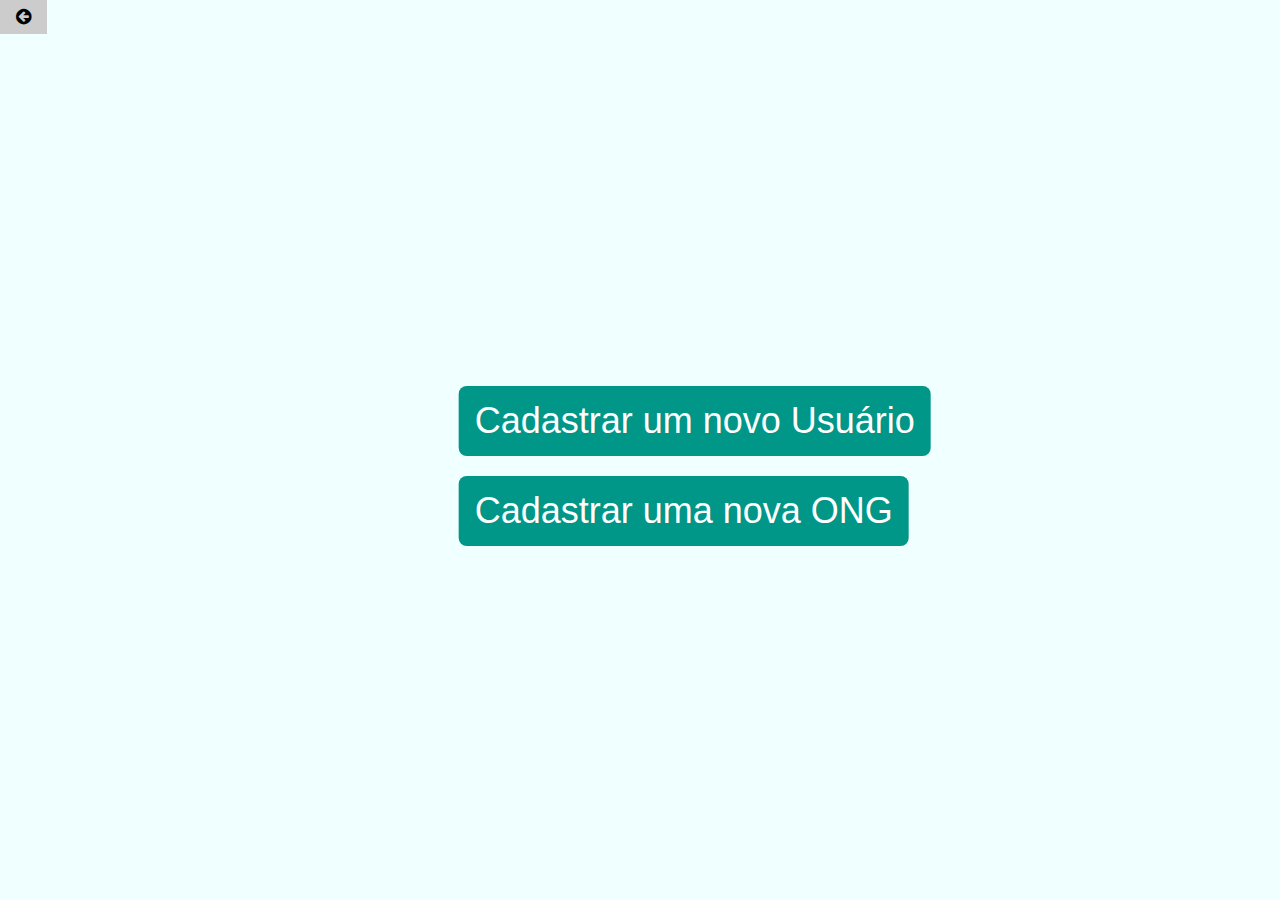
<file: cadastrar.html>
<!DOCTYPE html>
<html lang="pt-br">
<head>
 <meta charset="UTF-8">
 <meta name="viewport" content="width=device-width, initial-scale=1.0">
 <meta http-equiv="X-UA-Compatible" content="ie=edge">
 <link rel="stylesheet" href="https://www.w3schools.com/w3css/4/w3.css">
 <link rel="stylesheet" href="https://cdnjs.cloudflare.com/ajax/libs/font-awesome/4.7.0/css/font-awesome.min.css">




 <title>Cadastro - Novos usuários</title>

</head>

<body style="background-color: azure;">

<a href="index.php" class="w3-display-topleft">

 <i class="fa fa-arrow-circle-left w3-large w3-teal w3-button w3-
xxlarge"></i>
</a>
<div class="w3-padding w3-content w3-text-grey w3-third w3-margin w3-display-middle">



    <a href="Pagina usuario/cadastrar-usuario.html">
        <h1 class="w3-button w3-center w3-teal w3-round-large" id="usuario">Cadastrar um novo Usuário</h1>   
    </a>
  

    <a href="Pagina ONG/cadastro-ong.html">
    <h1 class="w3-center w3-button w3-teal w3-round-large" id="usuario"> Cadastrar uma nova ONG</h1>
</a>

</div>
</html>
</file>
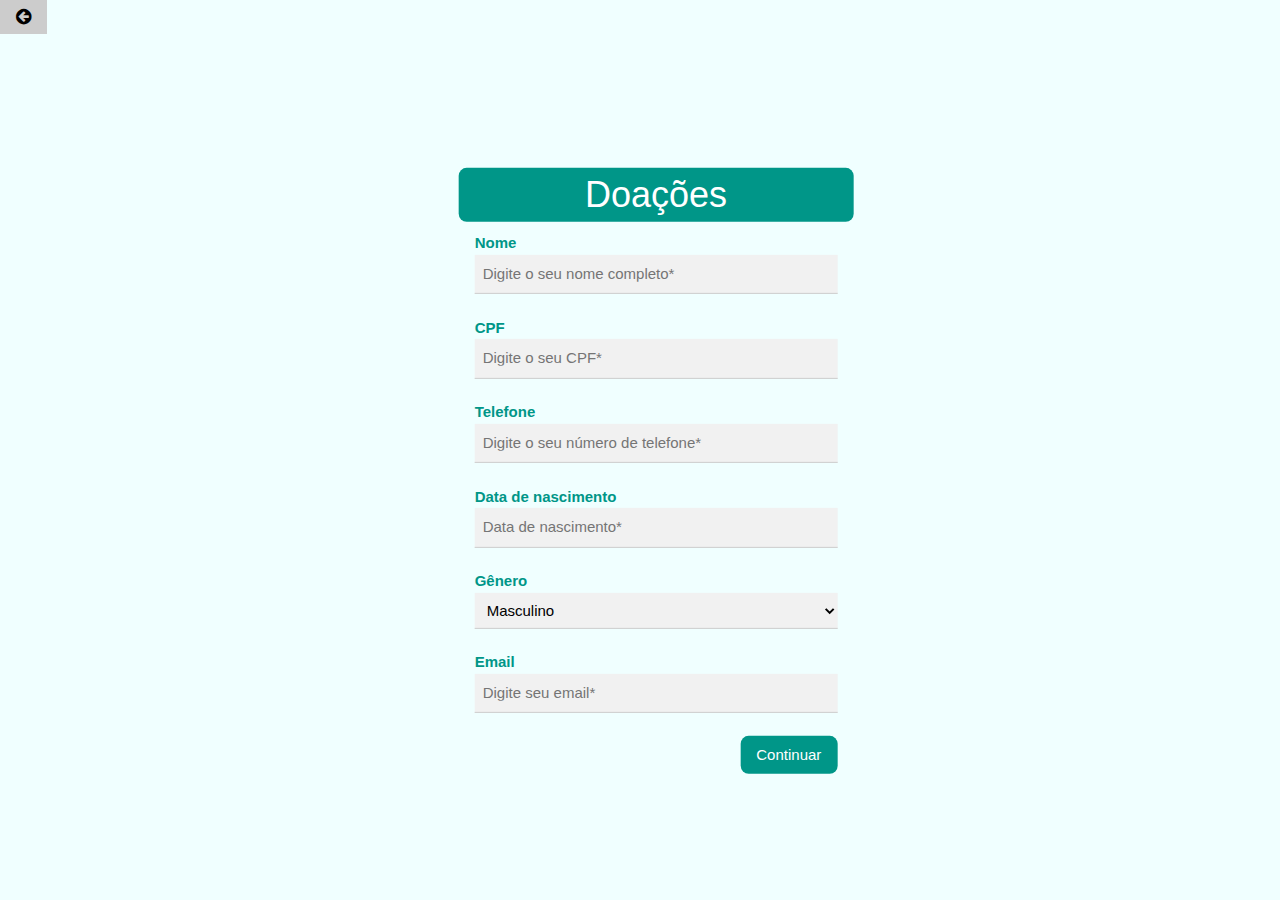
<file: doacoes-ong.html>
<!DOCTYPE html>
<html lang="pt-br">
<head>
 <meta charset="UTF-8">
 <meta name="viewport" content="width=device-width, initial-scale=1.0">
 <meta http-equiv="X-UA-Compatible" content="ie=edge">
 <link rel="stylesheet" href="https://www.w3schools.com/w3css/4/w3.css">
 <link rel="stylesheet" href="https://cdnjs.cloudflare.com/ajax/libs/font-awesome/4.7.0/css/font-awesome.min.css">
 <link rel="shortcut icon" href="Pagina usuario/icone.png" type="image/x-icon">


</head>

<body style="background-color: azure;">

<a href="index.php" class="w3-display-topleft">

  <i class="fa fa-arrow-circle-left w3-large w3-teal w3-button w3-
 xxlarge"></i>
 </a>
    
    <div class="w3-padding w3-content w3-text-grey w3-third w3-margin w3-display-middle">

    <h1 class="w3-center w3-teal w3-round-large" id="usuario">Doações</h1>
    <form action="" w3-co  method="post" class="w3-container">

        <label class="w3-text-teal" style="font-weight: bold;">Nome</label>
        <input type="text" name="nome" class="w3-input w3-light-grey w3-
       border" placeholder="Digite o seu nome completo*" required><br>

       <label for="cpf" class="w3-text-teal" style="font-weight: bold;">CPF</label>
       <input type="text" name="cpf" id="cpf" class="w3-input w3-light-grey w3-
       border" placeholder="Digite o seu CPF*" maxlength="14" required><br>


       <label for="telefone" class="w3-text-teal" style="font-weight: bold;">Telefone</label>
        <input type="text" name="telefone" id="telefone" class="w3-input w3-light-grey w3-
        border" placeholder="Digite o seu número de telefone*" maxlength="15" required><br>

        <label class="w3-text-teal" style="font-weight: bold;">Data de nascimento</label>
        <input type="text" name="data-nascimento" id="dataNascimento" class="w3-input w3-light-grey w3-
       border" placeholder="Data de nascimento*" maxlength="10" required><br>

       <label for="cpf" class="w3-text-teal" style="font-weight: bold;">Gênero</label>
       <select name="genero" id="" class="w3-input w3-light-grey w3-
       border" placeholder="*" required>>
        <option value="Masculino">Masculino</option>
        <option value="Feminino">Feminino</option>
        <option value="Outro">Outro</option>

        </select> <br>

    <label class="w3-text-teal" style="font-weight: bold;">Email</label>
    <input type="email" name="email" class="w3-input w3-light-grey w3-
    border" placeholder="Digite seu email*" required><br>


    

     <a class="w3-button w3-teal w3-right w3-round-large" href="doacoes-pagina2.html">


     Continuar

     </a>

</form>
</div>

<script>
    const cpfInput = document.getElementById('cpf');
    
    cpfInput.addEventListener('input', () => {
      let value = cpfInput.value.replace(/\D/g, ''); // remove todos os caracteres não numéricos
    
      // adiciona os traços e pontos se o valor for um CPF válido
      if (value.length >= 3 && value.length <= 11) {
        value = value.replace(/(\d{3})(\d{3})?(\d{3})(\d{2})/, '$1.$2.$3-$4');
      }
    
      cpfInput.value = value;
    });
    
    
    const telefoneInput = document.getElementById('telefone');
    
    telefoneInput.addEventListener('input', () => {
      let value = telefoneInput.value.replace(/\D/g, ''); // remove todos os caracteres não numéricos
    
      // adiciona os parênteses, espaço e traço se o valor for um número de telefone válido
      if (value.length >= 2 && value.length <= 11) {
        value = value.replace(/(\d{2})(\d{4,5})(\d{4})/, '($1) $2-$3');
      }
    
      telefoneInput.value = value;
    });



    // Seleciona o campo de data de nascimento
let dataNascimento = document.getElementById('dataNascimento');

// Adiciona um evento de teclado ao campo
dataNascimento.addEventListener('keyup', function (event) {

  // Verifica se o usuário digitou uma data no formato DDMMYYYY
  let input = event.target.value;
  input = input.replace(/\D/g, '');
  input = input.substring(0, 8);

  // Adiciona os traços
  input = input.replace(/(\d{2})(\d{2})(\d{4})/, '$1-$2-$3');

  // Atualiza o valor do campo de data de nascimento com a data formatada
  event.target.value = input;
});

    
    
    </script>


</body>

</html>
</file>
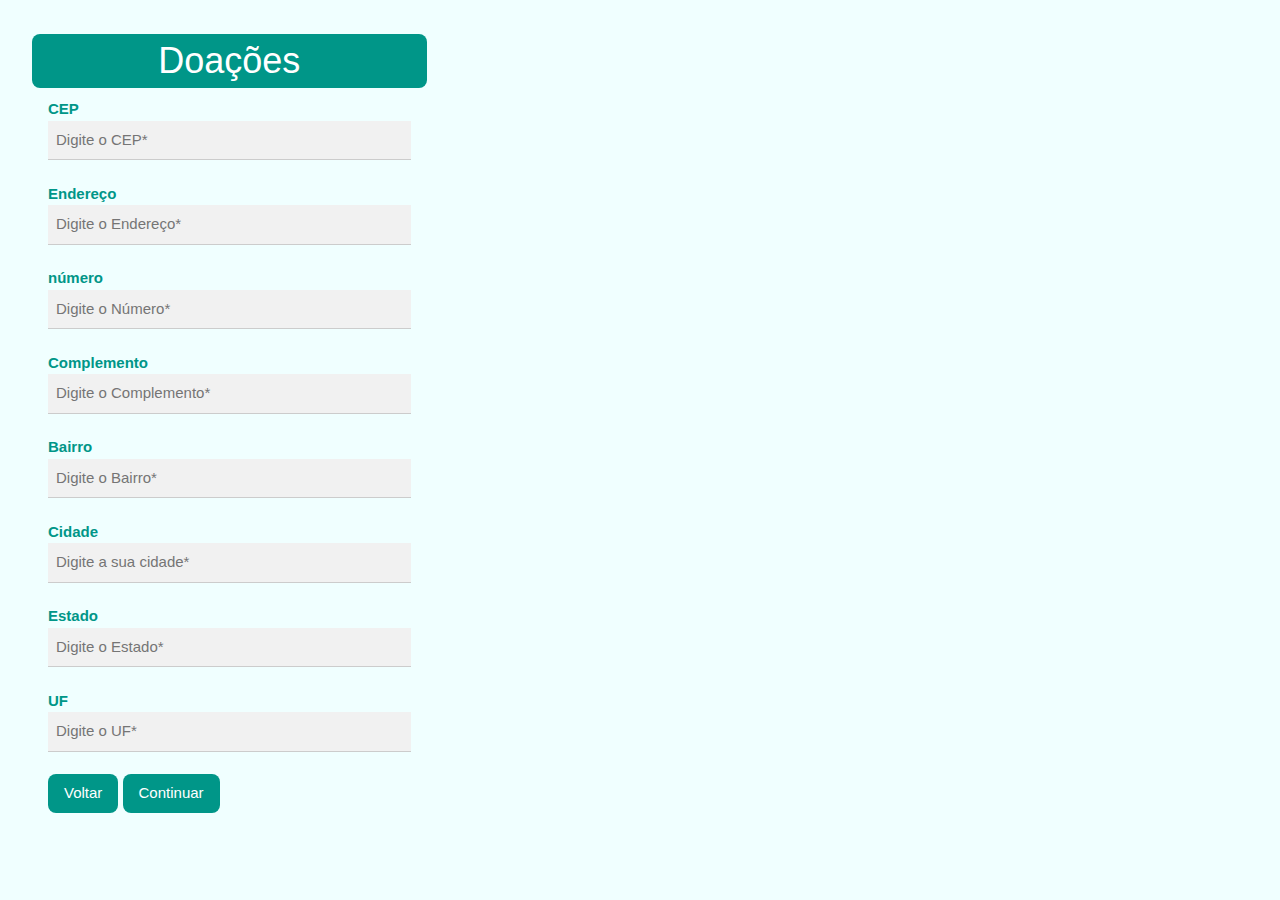
<file: doacoes-pagina2.html>
<!DOCTYPE html>
<html lang="pt-br">
<head>
 <meta charset="UTF-8">
 <meta name="viewport" content="width=device-width, initial-scale=1.0">
 <meta http-equiv="X-UA-Compatible" content="ie=edge">
 <link rel="stylesheet" href="https://www.w3schools.com/w3css/4/w3.css">
 <link rel="stylesheet" href="https://cdnjs.cloudflare.com/ajax/libs/font-awesome/4.7.0/css/font-awesome.min.css">
 <link rel="shortcut icon" href="Pagina usuario/icone.png" type="image/x-icon">

</head>

<body style="background-color: azure;">
    



  <div class="w3-padding w3-content w3-text-grey w3-third w3-margin w3-display-center ">

    <h1 class="w3-center w3-teal w3-round-large" id="usuario">Doações</h1>

    <form action="" method="post" class="w3-container">

        <label class="w3-text-teal" style="font-weight: bold;">CEP</label>
        <input type="text" name="cep" id="cep" class="w3-input w3-light-grey w3-
       border" placeholder="Digite o CEP*" required><br>

       <label class="w3-text-teal" style="font-weight: bold;">Endereço</label>
       <input type="text" name="endereco" id="endereco" class="w3-input w3-light-grey w3-
      border" placeholder="Digite o Endereço*" readonly><br>


      <label class="w3-text-teal" style="font-weight: bold;">número</label>
      <input type="text" name="numero" class="w3-input w3-light-grey w3-
     border" placeholder="Digite o Número*" required><br>

     <label class="w3-text-teal" style="font-weight: bold;">Complemento</label>
     <input type="text" name="complemento" class="w3-input w3-light-grey w3-
    border" placeholder="Digite o Complemento*" required><br>

    <label class="w3-text-teal" style="font-weight: bold;">Bairro</label>
        <input type="text" name="bairro" id="bairro" class="w3-input w3-light-grey w3-
       border" placeholder="Digite o Bairro*" readonly><br>


       <label class="w3-text-teal" style="font-weight: bold;">Cidade</label>
       <input type="text" name="cidade" id="cidade" class="w3-input w3-light-grey w3-
      border" placeholder="Digite a sua cidade*" readonly><br>

      <label class="w3-text-teal" style="font-weight: bold;">Estado</label>
      <input type="text" name="estado" id="estado" class="w3-input w3-light-grey w3-
     border" placeholder="Digite o Estado*" readonly><br>


      <label class="w3-text-teal" style="font-weight: bold;">UF</label>
      <input type="text" name="uf" id="uf" class="w3-input w3-light-grey w3-
     border" placeholder="Digite o UF*" readonly><br>




<a class="w3-button w3-teal w3-round-large" href="doacoes-ong.html"> Voltar</a>
<a class="w3-teal w3-button w3-round-large" href="doacoes-pagina3.php">Continuar</a>


</form>
</div>

    
<script>
const cepInput = document.getElementById('cep');
const enderecoInput = document.getElementById('endereco');
const cidadeInput = document.getElementById('cidade');
const estadoInput = document.getElementById('estado');
const bairroInput = document.getElementById('bairro');
const ufInput = document.getElementById('uf');

cepInput.addEventListener('blur', () => {
  const cep = cepInput.value;
  if (cep.length === 8) {
    fetch(`https://viacep.com.br/ws/${cep}/json/`)
      .then(response => response.json())
      .then(data => {
        enderecoInput.value = data.logradouro;
        cidadeInput.value = data.localidade;
        estadoInput.value = data.uf;
        bairroInput.value = data.bairro;
        ufInput.value = data.uf;
      })
      .catch(error => console.error(error));
  }
});

    

</script>

</body>

</html>
</file>
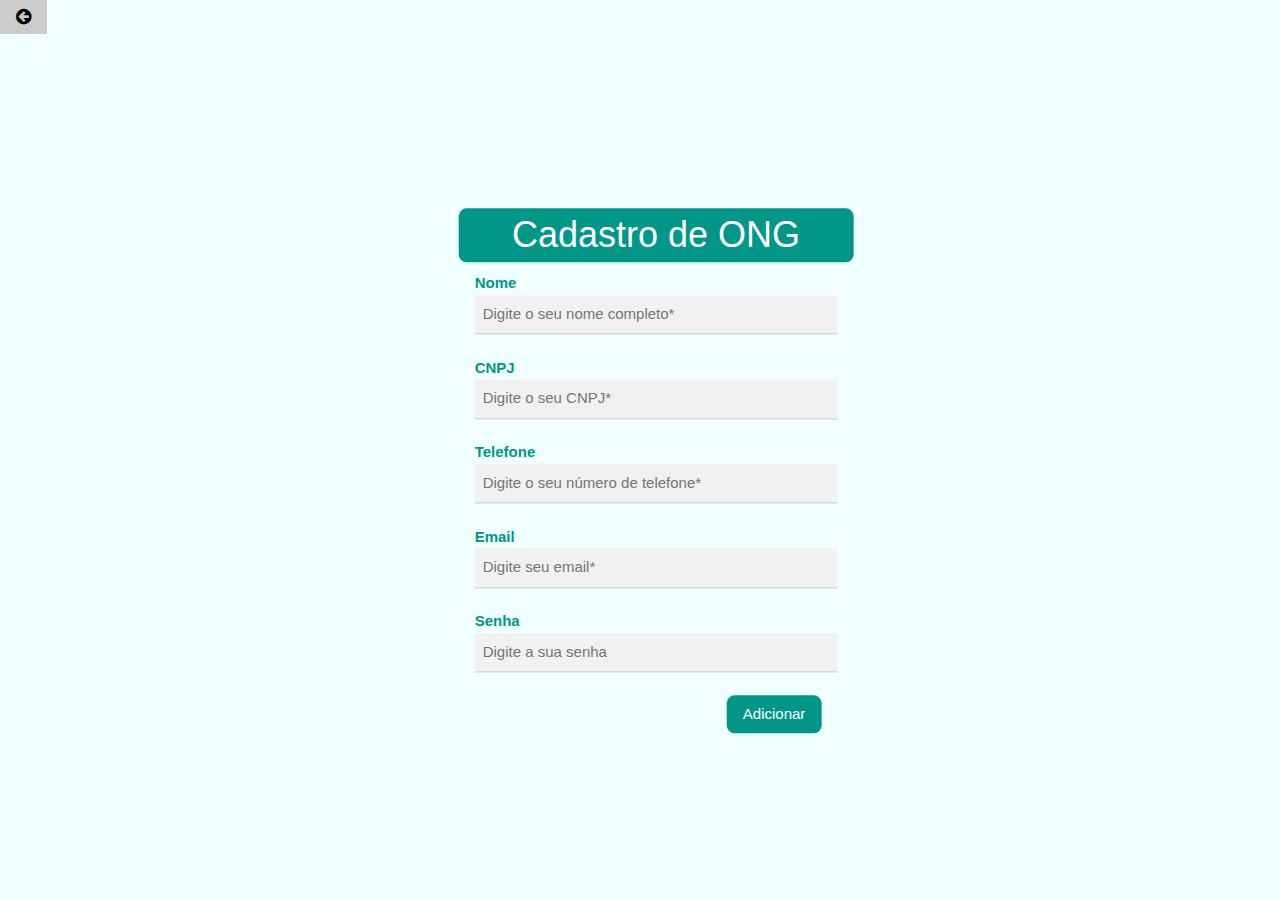
<file: Pagina ONG/cadastro-ong.html>
<!DOCTYPE html>
<html lang="pt-br">
<head>
 <meta charset="UTF-8">
 <meta name="viewport" content="width=device-width, initial-scale=1.0">
 <meta http-equiv="X-UA-Compatible" content="ie=edge">
 <link rel="stylesheet" href="https://www.w3schools.com/w3css/4/w3.css">
 <link rel="stylesheet" href="https://cdnjs.cloudflare.com/ajax/libs/font-awesome/4.7.0/css/font-awesome.min.css">



 <title>Cadastro - ONG</title>

</head>

<body style="background-color: azure;">

  <a href="login-ong.php" class="w3-display-topleft">
  
      <i class="fa fa-arrow-circle-left w3-large w3-teal w3-button w3-
     xxlarge"></i>
     </a>

<div class="w3-padding w3-content w3-text-grey w3-third w3-margin w3-display-middle">

 <h1 class="w3-center w3-teal w3-round-large" id="ong">Cadastro de ONG</h1>

 <form action="cadastrar_action-ong.php" class="w3-container" method='post'>


 <label class="w3-text-teal" style="font-weight: bold;">Nome</label>
 <input type="text" name="nome" class="w3-input w3-light-grey w3-
border" placeholder="Digite o seu nome completo*" required><br>

<label for="cnpj" class="w3-text-teal" style="font-weight: bold;">CNPJ</label>
<input type="text" name="cnpj" id="cnpj" class="w3-input w3-light-grey w3-
border" placeholder="Digite o seu CNPJ*" maxlength="14" required><br>

<label for="telefone" class="w3-text-teal" style="font-weight: bold;">Telefone</label>
<input type="text" name="telefone" id="telefone" class="w3-input w3-light-grey w3-
border" placeholder="Digite o seu número de telefone*" required maxlength="12"><br>

 <label class="w3-text-teal" style="font-weight: bold;">Email</label>
 <input type="email" name="email" class="w3-input w3-light-grey w3-
border" placeholder="Digite seu email*" required><br>


 <label class="w3-text-teal" style="font-weight: bold;">Senha</label>
 <input type="password" name="senha" class="w3-input w3-light-grey w3-
border" placeholder="Digite a sua senha" required><br>



 <button name="btnAdicionar" class="w3-button w3-teal w3-cell w3-
round-large w3-right w3-margin-right w3-round-large">
 <i class=""></i> Adicionar
 </button>

 </form>
</div>




<script>
const cnpjInput = document.getElementById('cnpj');

cnpjInput.addEventListener('input', () => {
  let value = cnpjInput.value.replace(/\D/g, ''); // remove todos os caracteres não numéricos

  // adiciona os traços e pontos se o valor for um CPF válido
  if (value.length == 14) {
    value = value.replace(/(\d{2})(\d{3})(\d{3})(\d{4})(\d{2})/, '$1.$2.$3/$4-$5');
  }

  cnpjInput.value = value;
});


const telefoneInput = document.getElementById('telefone');

telefoneInput.addEventListener('input', () => {
  let value = telefoneInput.value.replace(/\D/g, ''); // remove todos os caracteres não numéricos

  // adiciona os parênteses, espaço e traço se o valor for um número de telefone válido
  if (value.length >= 2 && value.length <= 11) {
    value = value.replace(/(\d{2})(\d{4,5})(\d{4})/, '($1) $2-$3');
  }

  telefoneInput.value = value;
});


</script>


</html>
</file>
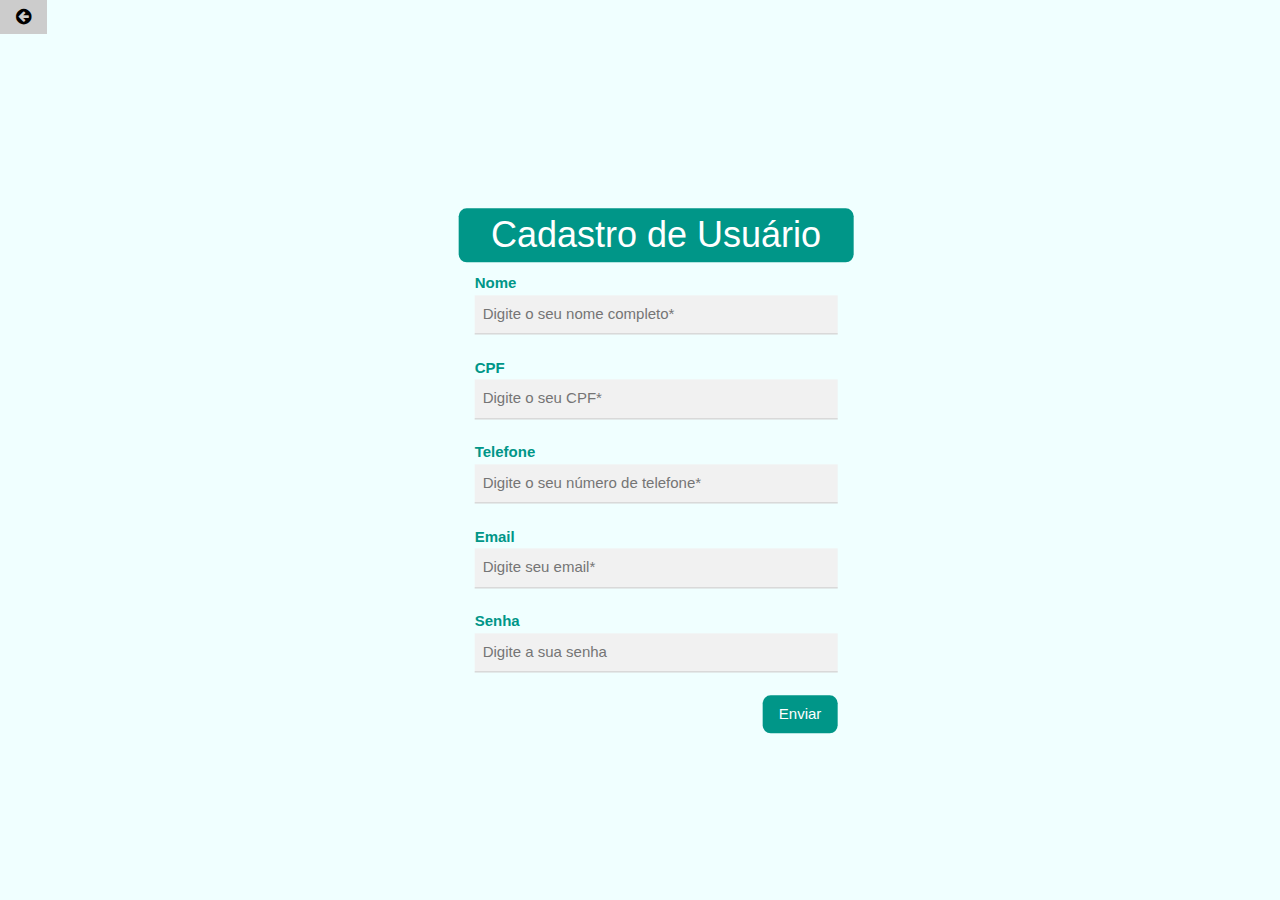
<file: Pagina usuario/cadastrar-usuario.html>
<!DOCTYPE html>
<html lang="pt-br">
<head>
 <meta charset="UTF-8">
 <meta name="viewport" content="width=device-width, initial-scale=1.0">
 <meta http-equiv="X-UA-Compatible" content="ie=edge">
 <link rel="stylesheet" href="https://www.w3schools.com/w3css/4/w3.css">
 <link rel="stylesheet" href="https://cdnjs.cloudflare.com/ajax/libs/font-awesome/4.7.0/css/font-awesome.min.css">
 <link rel="shortcut icon" href="icone.png" type="image/x-icon">




 <title>Cadastro - Usuário</title>

</head>

<body style="background-color: azure;">

<a href="login-usuario.html" class="w3-display-topleft">

 <i class="fa fa-arrow-circle-left w3-large w3-teal w3-button w3-
xxlarge"></i>
</a>
<div class="w3-padding w3-content w3-text-grey w3-third w3-margin w3-display-middle">

 <h1 class="w3-center w3-teal w3-round-large" id="usuario">Cadastro de Usuário</h1>

 <form action="cadastrar_action-usuario.php" class="w3-container" method='post'>


 <label class="w3-text-teal" style="font-weight: bold;">Nome</label>
 <input type="text" name="nome" class="w3-input w3-light-grey w3-
border" placeholder="Digite o seu nome completo*" required><br>

<label for="cpf" class="w3-text-teal" style="font-weight: bold;">CPF</label>
<input type="text" name="cpf" id="cpf" class="w3-input w3-light-grey w3-
border" placeholder="Digite o seu CPF*" maxlength="14" required><br>

<label for="telefone" class="w3-text-teal" style="font-weight: bold;">Telefone</label>
<input type="text" name="telefone" id="telefone" class="w3-input w3-light-grey w3-
border" placeholder="Digite o seu número de telefone*" required maxlength="15"><br>

 <label class="w3-text-teal" style="font-weight: bold;">Email</label>
 <input type="email" name="email" class="w3-input w3-light-grey w3-
border" placeholder="Digite seu email*" required><br>


 <label class="w3-text-teal" style="font-weight: bold;">Senha</label>
 <input type="password" name="senha" class="w3-input w3-light-grey w3-
border" placeholder="Digite a sua senha" required><br>


 <input class="w3-teal w3-button w3-right w3-round-large" type="submit" value="Enviar">

 </form>
</div>




<script>
const cpfInput = document.getElementById('cpf');

cpfInput.addEventListener('input', () => {
  let value = cpfInput.value.replace(/\D/g, ''); // remove todos os caracteres não numéricos

  // adiciona os traços e pontos se o valor for um CPF válido
  if (value.length >= 3 && value.length <= 11) {
    value = value.replace(/(\d{3})(\d{3})?(\d{3})(\d{2})/, '$1.$2.$3-$4');
  }

  cpfInput.value = value;
});


const telefoneInput = document.getElementById('telefone');

telefoneInput.addEventListener('input', () => {
  let value = telefoneInput.value.replace(/\D/g, ''); // remove todos os caracteres não numéricos

  // adiciona os parênteses, espaço e traço se o valor for um número de telefone válido
  if (value.length >= 2 && value.length <= 11) {
    value = value.replace(/(\d{2})(\d{4,5})(\d{4})/, '($1) $2-$3');
  }

  telefoneInput.value = value;
});


</script>



</body>



</html>
</file>
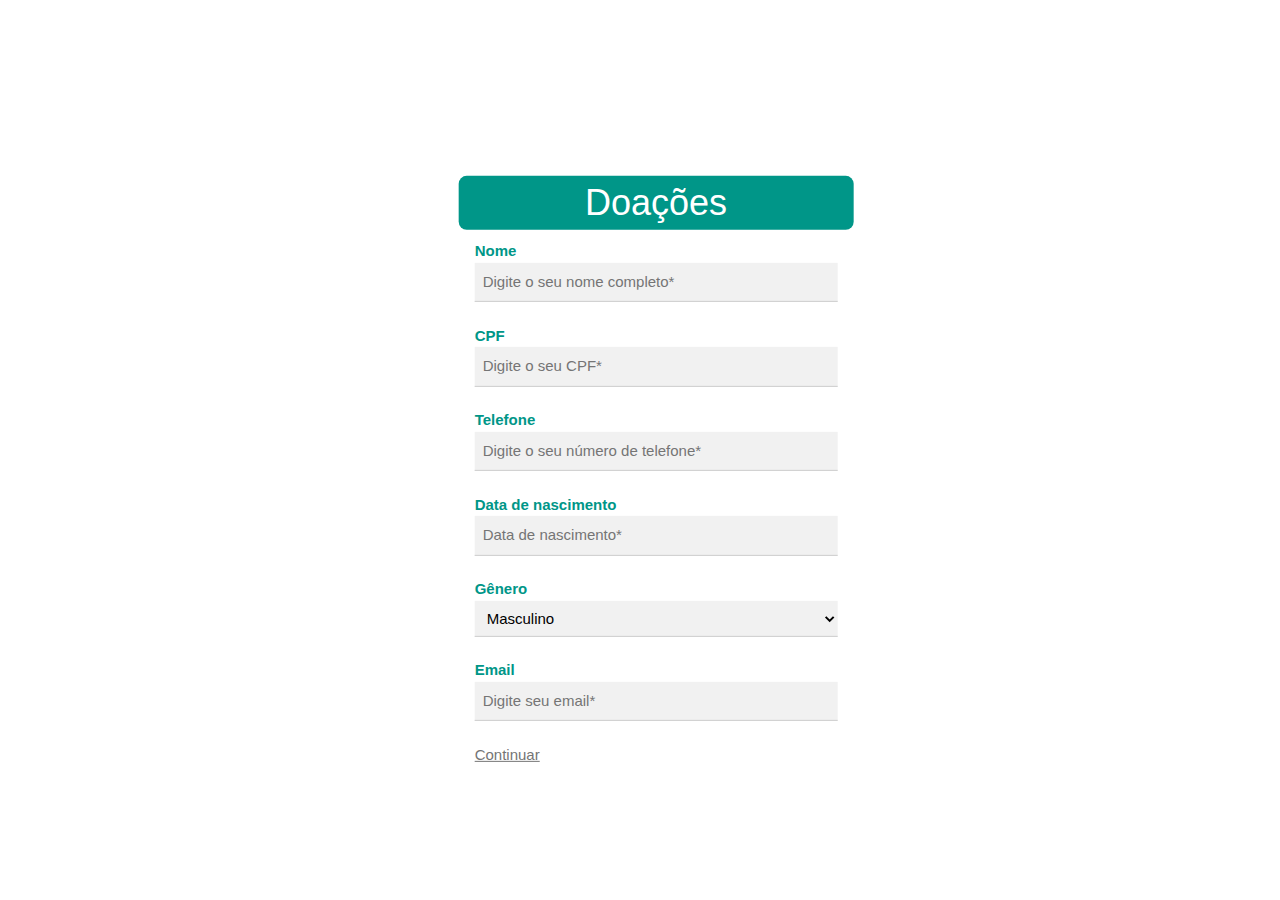
<file: Pagina usuario/doacoes-ong.html>
<!DOCTYPE html>
<html lang="pt-br">
<head>
 <meta charset="UTF-8">
 <meta name="viewport" content="width=device-width, initial-scale=1.0">
 <meta http-equiv="X-UA-Compatible" content="ie=edge">
 <link rel="stylesheet" href="https://www.w3schools.com/w3css/4/w3.css">
 <link rel="stylesheet" href="https://cdnjs.cloudflare.com/ajax/libs/font-awesome/4.7.0/css/font-awesome.min.css">


</head>

<body>
    
    <div class="w3-padding w3-content w3-text-grey w3-third w3-margin w3-display-middle">

    <h1 class="w3-center w3-teal w3-round-large" id="usuario">Doações</h1>
    <form action="" w3-co  method="post" class="w3-container">

        <label class="w3-text-teal" style="font-weight: bold;">Nome</label>
        <input type="text" name="nome" class="w3-input w3-light-grey w3-
       border" placeholder="Digite o seu nome completo*" required><br>

       <label for="cpf" class="w3-text-teal" style="font-weight: bold;">CPF</label>
       <input type="text" name="cpf" id="cpf" class="w3-input w3-light-grey w3-
       border" placeholder="Digite o seu CPF*" maxlength="14" required><br>


       <label for="telefone" class="w3-text-teal" style="font-weight: bold;">Telefone</label>
        <input type="text" name="telefone" id="telefone" class="w3-input w3-light-grey w3-
        border" placeholder="Digite o seu número de telefone*" maxlength="15" required><br>

        <label class="w3-text-teal" style="font-weight: bold;">Data de nascimento</label>
        <input type="text" name="data-nascimento" id="dataNascimento" class="w3-input w3-light-grey w3-
       border" placeholder="Data de nascimento*" maxlength="10" required><br>

       <label for="cpf" class="w3-text-teal" style="font-weight: bold;">Gênero</label>
       <select name="genero" id="" class="w3-input w3-light-grey w3-
       border" placeholder="*" required>>
        <option value="Masculino">Masculino</option>
        <option value="Feminino">Feminino</option>
        <option value="Outro">Outro</option>

        </select> <br>

    <label class="w3-text-teal" style="font-weight: bold;">Email</label>
    <input type="email" name="email" class="w3-input w3-light-grey w3-
    border" placeholder="Digite seu email*" required><br>


    

     <a href="doacoes-pagina2.html">


     Continuar

     </a>

</form>
</div>

<script>
    const cpfInput = document.getElementById('cpf');
    
    cpfInput.addEventListener('input', () => {
      let value = cpfInput.value.replace(/\D/g, ''); // remove todos os caracteres não numéricos
    
      // adiciona os traços e pontos se o valor for um CPF válido
      if (value.length >= 3 && value.length <= 11) {
        value = value.replace(/(\d{3})(\d{3})?(\d{3})(\d{2})/, '$1.$2.$3-$4');
      }
    
      cpfInput.value = value;
    });
    
    
    const telefoneInput = document.getElementById('telefone');
    
    telefoneInput.addEventListener('input', () => {
      let value = telefoneInput.value.replace(/\D/g, ''); // remove todos os caracteres não numéricos
    
      // adiciona os parênteses, espaço e traço se o valor for um número de telefone válido
      if (value.length >= 2 && value.length <= 11) {
        value = value.replace(/(\d{2})(\d{4,5})(\d{4})/, '($1) $2-$3');
      }
    
      telefoneInput.value = value;
    });



    // Seleciona o campo de data de nascimento
let dataNascimento = document.getElementById('dataNascimento');

// Adiciona um evento de teclado ao campo
dataNascimento.addEventListener('keyup', function (event) {

  // Verifica se o usuário digitou uma data no formato DDMMYYYY
  let input = event.target.value;
  input = input.replace(/\D/g, '');
  input = input.substring(0, 8);

  // Adiciona os traços
  input = input.replace(/(\d{2})(\d{2})(\d{4})/, '$1-$2-$3');

  // Atualiza o valor do campo de data de nascimento com a data formatada
  event.target.value = input;
});

    
    
    </script>


</body>

</html>
</file>
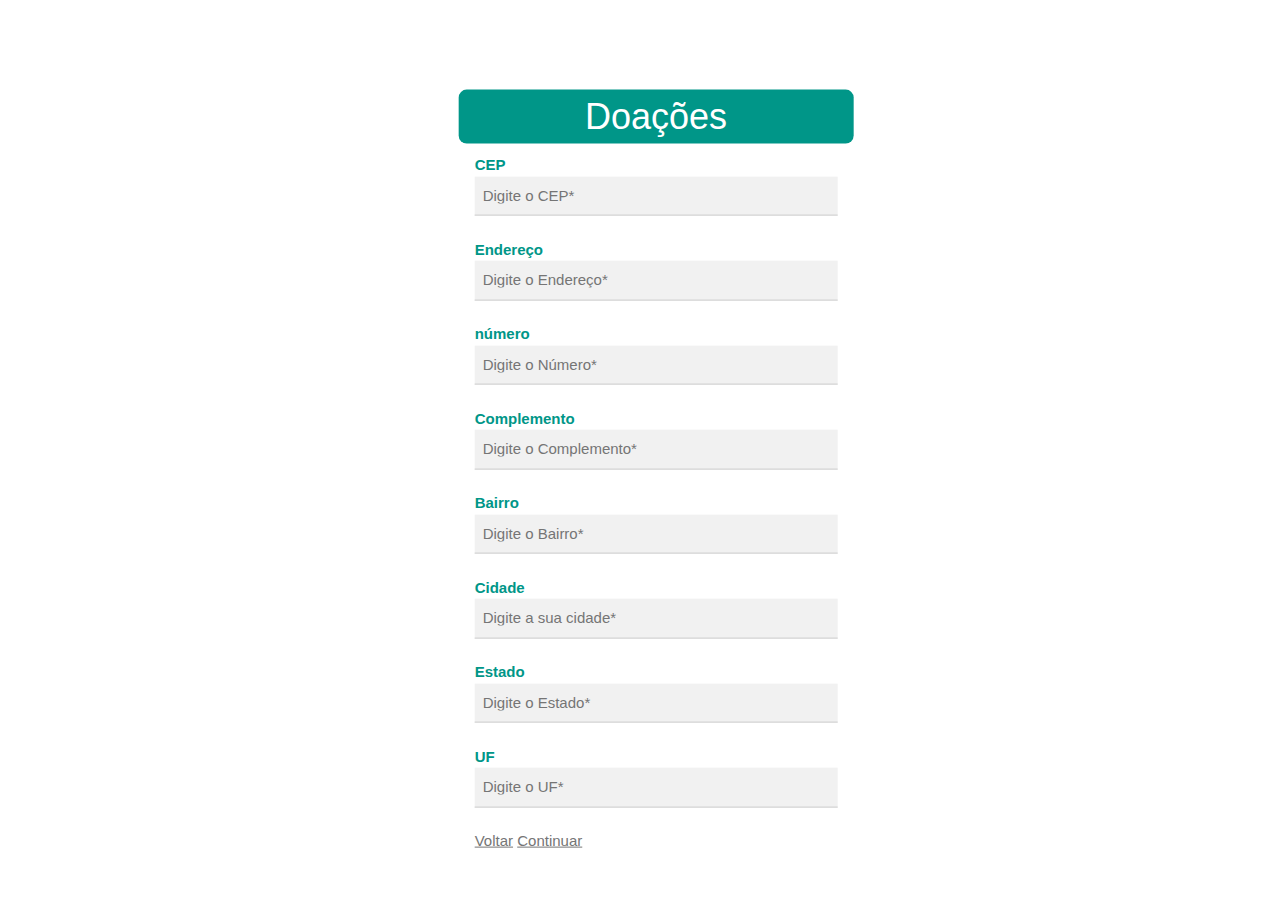
<file: Pagina usuario/doacoes-pagina2.html>
<!DOCTYPE html>
<html lang="pt-br">
<head>
 <meta charset="UTF-8">
 <meta name="viewport" content="width=device-width, initial-scale=1.0">
 <meta http-equiv="X-UA-Compatible" content="ie=edge">
 <link rel="stylesheet" href="https://www.w3schools.com/w3css/4/w3.css">
 <link rel="stylesheet" href="https://cdnjs.cloudflare.com/ajax/libs/font-awesome/4.7.0/css/font-awesome.min.css">


</head>

<body>
    



    <div class="w3-padding w3-content w3-text-grey w3-third w3-margin w3-display-middle">

        <h1 class="w3-center w3-teal w3-round-large" id="doacoes">Doações</h1>

    <form action="" method="post" class="w3-container">

        <label class="w3-text-teal" style="font-weight: bold;">CEP</label>
        <input type="text" name="cep" id="cep" class="w3-input w3-light-grey w3-
       border" placeholder="Digite o CEP*" required><br>

       <label class="w3-text-teal" style="font-weight: bold;">Endereço</label>
       <input type="text" name="endereco" id="endereco" class="w3-input w3-light-grey w3-
      border" placeholder="Digite o Endereço*" readonly><br>


      <label class="w3-text-teal" style="font-weight: bold;">número</label>
      <input type="text" name="numero" class="w3-input w3-light-grey w3-
     border" placeholder="Digite o Número*" required><br>

     <label class="w3-text-teal" style="font-weight: bold;">Complemento</label>
     <input type="text" name="complemento" class="w3-input w3-light-grey w3-
    border" placeholder="Digite o Complemento*" required><br>

    <label class="w3-text-teal" style="font-weight: bold;">Bairro</label>
        <input type="text" name="bairro" id="bairro" class="w3-input w3-light-grey w3-
       border" placeholder="Digite o Bairro*" readonly><br>


       <label class="w3-text-teal" style="font-weight: bold;">Cidade</label>
       <input type="text" name="cidade" id="cidade" class="w3-input w3-light-grey w3-
      border" placeholder="Digite a sua cidade*" readonly><br>

      <label class="w3-text-teal" style="font-weight: bold;">Estado</label>
      <input type="text" name="estado" id="estado" class="w3-input w3-light-grey w3-
     border" placeholder="Digite o Estado*" readonly><br>


      <label class="w3-text-teal" style="font-weight: bold;">UF</label>
      <input type="text" name="uf" id="uf" class="w3-input w3-light-grey w3-
     border" placeholder="Digite o UF*" readonly><br>




<a href="doacoes-ong.html"> Voltar</a>
<a href="doacoes-pagina3.html">Continuar</a>


</form>
</div>

    
<script>
const cepInput = document.getElementById('cep');
const enderecoInput = document.getElementById('endereco');
const cidadeInput = document.getElementById('cidade');
const estadoInput = document.getElementById('estado');
const bairroInput = document.getElementById('bairro');
const ufInput = document.getElementById('uf');

cepInput.addEventListener('blur', () => {
  const cep = cepInput.value;
  if (cep.length === 8) {
    fetch(`https://viacep.com.br/ws/${cep}/json/`)
      .then(response => response.json())
      .then(data => {
        enderecoInput.value = data.logradouro;
        cidadeInput.value = data.localidade;
        estadoInput.value = data.uf;
        bairroInput.value = data.bairro;
        ufInput.value = data.uf;
      })
      .catch(error => console.error(error));
  }
});

    

</script>

</body>

</html>
</file>
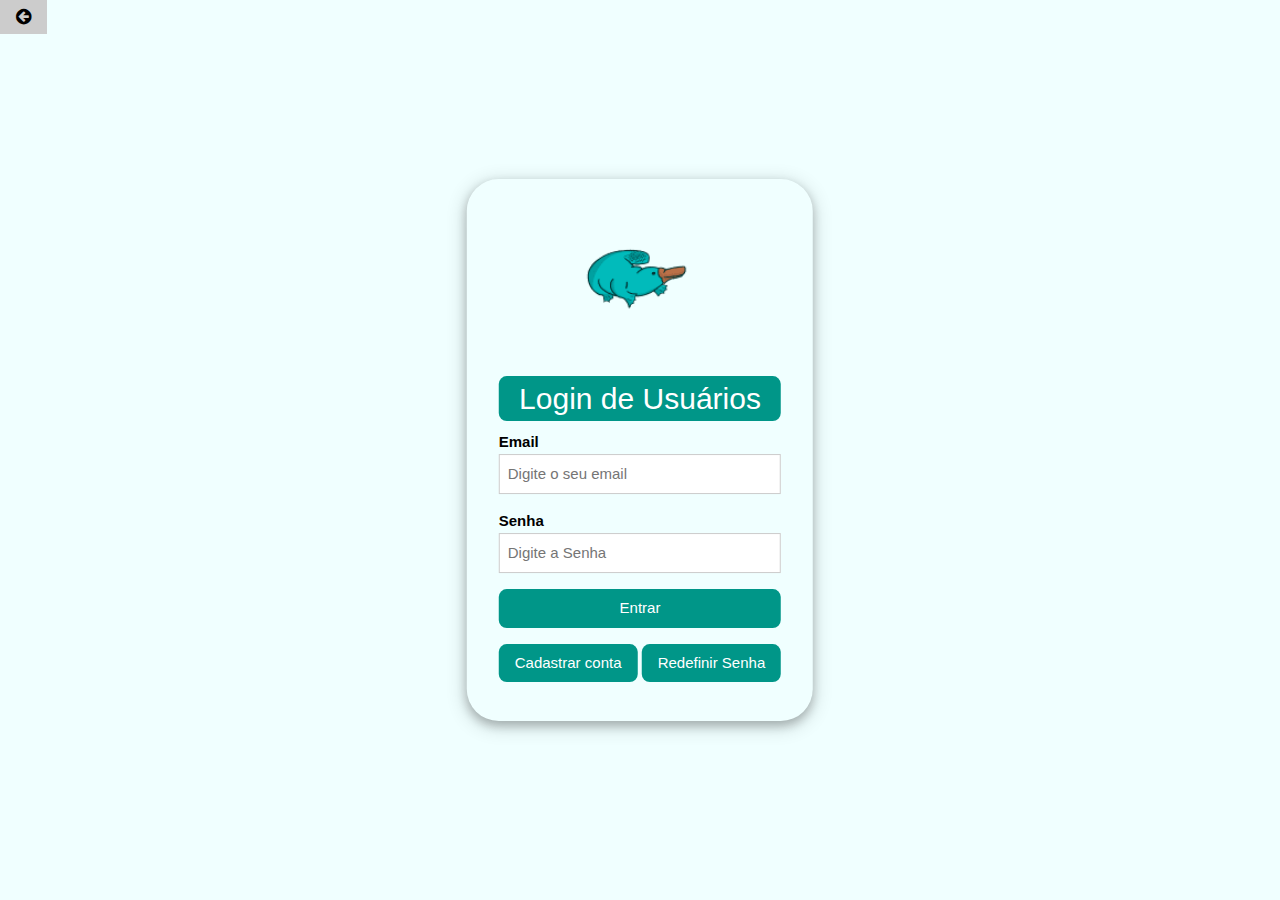
<file: Pagina usuario/login-usuario.html>
<!DOCTYPE html>
<html lang="pt-br">
<head>
<meta charset="UTF-8">
<meta name="viewport" content="width=device-width, initial-scale=1.0">
<meta http-equiv="X-UA-Compatible" content="ie=edge">
<link rel="stylesheet" href="https://www.w3schools.com/w3css/4/w3.css">

<link rel="stylesheet" href="https://cdnjs.cloudflare.com/ajax/libs/font-awesome/4.7.0/css/font-awesome.min.css">
<link rel="shortcut icon" href="icone.png" type="image/x-icon">


<title></title>
</head>
<body style="background-color: azure;">

<a href="../index.php" class="w3-display-topleft">

    <i class="fa fa-arrow-circle-left w3-large w3-teal w3-button w3-
   xxlarge"></i>
   </a>
<div class="w3-container w3-round-xxlarge w3-display-middle w3-card-4 w3-
third">

<div class="w3-center">
<br>

<img src="icone.png" alt="icone" style="width:40%" class="w3-circle w3-margin-top">
</div>

<form class="w3-container " action="cadastro-usuario.php" method="post">
<div class="w3-section">

<h2 class="w3-center w3-teal w3-round-large">Login de Usuários	</h2>

<label style="font-weight: bold;">Email</label>
<input class="w3-input w3-border w3-margin-bottom" type="txt" placeholder="Digite o seu email" name="email" id="email">

<label style="font-weight: bold;">Senha</label>
<input class="w3-input w3-border" type="password" placeholder="Digite a Senha" name="senha" id="senha">

<button class="w3-button w3-block w3-teal w3-section w3-padding w3-round-large" type="submit">Entrar</button>
<button  class="w3-teal w3-button w3-round-large" type="button" onclick="location.href='cadastrar-usuario.html'">Cadastrar conta</button>
<button class="w3-button w3-teal w3-round-large" type="button" onclick="location.href='redifinirsenha.php'">Redefinir Senha</button>
</div>

</form>
<br>

</div>




</body>


</html>
</file>
